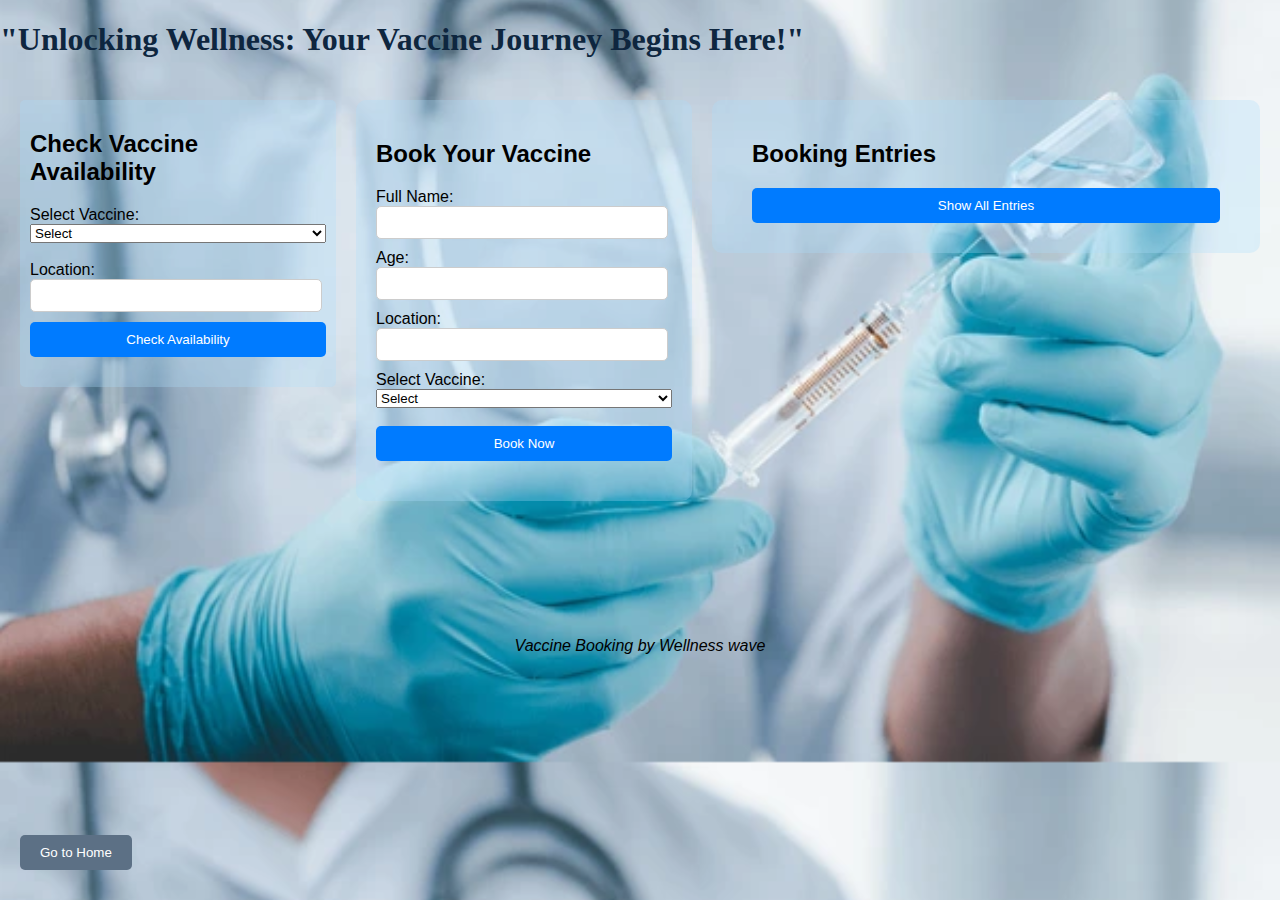
<file: vaccine.html>
<!DOCTYPE html>
<html lang="en">
<head>
    <meta charset="UTF-8">
    <meta name="viewport" content="width=device-width, initial-scale=1.0">
    <title>Vaccine Availability and Booking</title>
    <link rel="stylesheet" href="vaccine.css">
</head>
<body>
    <h1>"Unlocking Wellness: Your Vaccine Journey Begins Here!"</h1>
    <div class="container">
        <div class="availability">
            <h2>Check Vaccine Availability</h2>
            <!-- Form for checking availability -->
            <form id="availabilityForm">
                <label for="Select vaccine">Select Vaccine:</label>
                <select name="Select Vaccine" placeholder="Select">
                    <option value="second" selected>Select</option>
                    <option value="first"> Tetanus Vaccine </option>
                    <option value="third">Measles Vaccine</option>
                    <option value="first"> HPV Vaccine (Human Papillomavirus Vaccine)</option>
                    <option value="first"> Influenza Vaccine </option>
                    <option value="first"> Hepatitis B Vaccine </option>
                  </select><br><br>
                <label for="location">Location:</label>
                <input type="text" id="location" name="location" required>
                <button type="submit">Check Availability</button>
            </form>
            <div id="availabilityResult"> </div>
        </div>
        <div class="booking">
            <h2>Book Your Vaccine</h2>
            <!-- Form for booking -->
            <form id="bookingForm">
                <label for="fullName">Full Name:</label>
                <input type="text" id="fullName" name="fullName" required>
                <label for="age">Age:</label>
                <input type="number" id="age" name="age" required>
                <label for="location">Location:</label>
                <input type="text" id="location" name="location" required>
                <label for="Select vaccine">Select Vaccine:</label>
                <select name="Select Vaccine" placeholder="Select">
                    <option value="second" selected>Select</option>
                    <option value="first"> Tetanus Vaccine </option>
                    <option value="third">Measles Vaccine</option>
                    <option value="first"> HPV Vaccine (Human Papillomavirus Vaccine)</option>
                    <option value="first"> Influenza Vaccine </option>
                    <option value="first"> Hepatitis B Vaccine </option>
                  </select><br><br>
                <button type="submit">Book Now</button>
            </form>
            <div id="bookingStatus"></div>
        </div>
        <div class="booking-entries">
            <h2>Booking Entries</h2>
            <button id="showEntriesBtn">Show All Entries</button>
            <table id="bookingTable">
                <!-- Table content will be added dynamically -->
            </table>
        </div>
    </div><br><br>
    
    <button id="homeButton">Go to Home </button>

    
    <footer>    
        <p><i class="fa fa-copyright" aria-hidden="true">Vaccine Booking by Wellness wave</i></i></p>
    </footer>
    <script src="vaccine.js"></script>
</body>
</html>
</file>
<file: vaccine.css>
body {
    margin: 0;
    padding: 0;
    font-family: Arial, sans-serif;
    background-image: url('images/vaccineboook.jpg'); /* Replace 'background.jpg' with your image path */
    background-size: cover;
    background-position: center;
}

h1{
    color:#0e263f;
    font-family: Cambria, Cochin, Georgia, Times, 'Times New Roman', serif;
}
.container {
    display: flex;
    justify-content: space-around;
    align-items: flex-start;
    padding: 20px;
    
}

.availability{
    background-color: rgba(171, 222, 252, 0.3);
    padding: 10px;
    border-radius: 5px;
    flex: 1; /* Equal width for both sections */
    margin-right: 20px; /* Add some spacing between sections */
}
.booking {
    background-color: rgba(171, 222, 252, 0.3);
    padding: 20px;
    border-radius: 10px;
    flex: 1; /* Equal width for both sections */
    margin-right: 20px; /* Add some spacing between sections */
}

.booking-entries {
    background-color: rgba(171, 222, 252, 0.3);
    padding: 20px 40px;
    border-radius: 10px;
    flex: 2; /* Equal width for this section */
}

form label {
    
    margin-bottom: 10px;

}

form input[type="text"], form input[type="number"] {
    width: calc(100% - 22px);
    padding: 8px;
    margin-bottom: 10px;
    border: 1px solid #ccc;
    border-radius: 5px;
}

form button {
    width: 100%;
    padding: 10px 0;
    background-color: #007bff;
    color: #fff;
    border: none;
    border-radius: 5px;
    cursor: pointer;
}

form button:hover {
    background-color: #0056b3;
}

#availabilityResult, #bookingStatus {
    margin-top: 20px;
}

#bookingList {
    list-style: none;
    padding: 0px;
}

#bookingTable {
    width: 100%;
    border-collapse: collapse;
}

#bookingTable th, #bookingTable td {
    padding: 20px 40px;
    border-bottom: 1px solid #ddd;
}

#bookingTable th {
    background-color: #f2f2f2;
    text-align: left;
}

#bookingTable tr:hover {
    background-color: #f5f5f5;
}

#showEntriesBtn {
    width: 100%;
    padding: 10px 0;
    background-color: #007bff;
    color: #fff;
    border: none;
    border-radius: 5px;
    cursor: pointer;
    margin-bottom: 10px;
}

#showEntriesBtn:hover {
    background-color: #0056b3;
}

#homeButton {
    background-color: #5c7085;
    color: white;
    border: none;
    border-radius: 5px;
    padding: 10px 20px;
    cursor: pointer;
    position: fixed;
    bottom: 30px;
    left: 20px;
}

footer{
    text-align: center;
    margin-top: 80px;;
}
</file>
